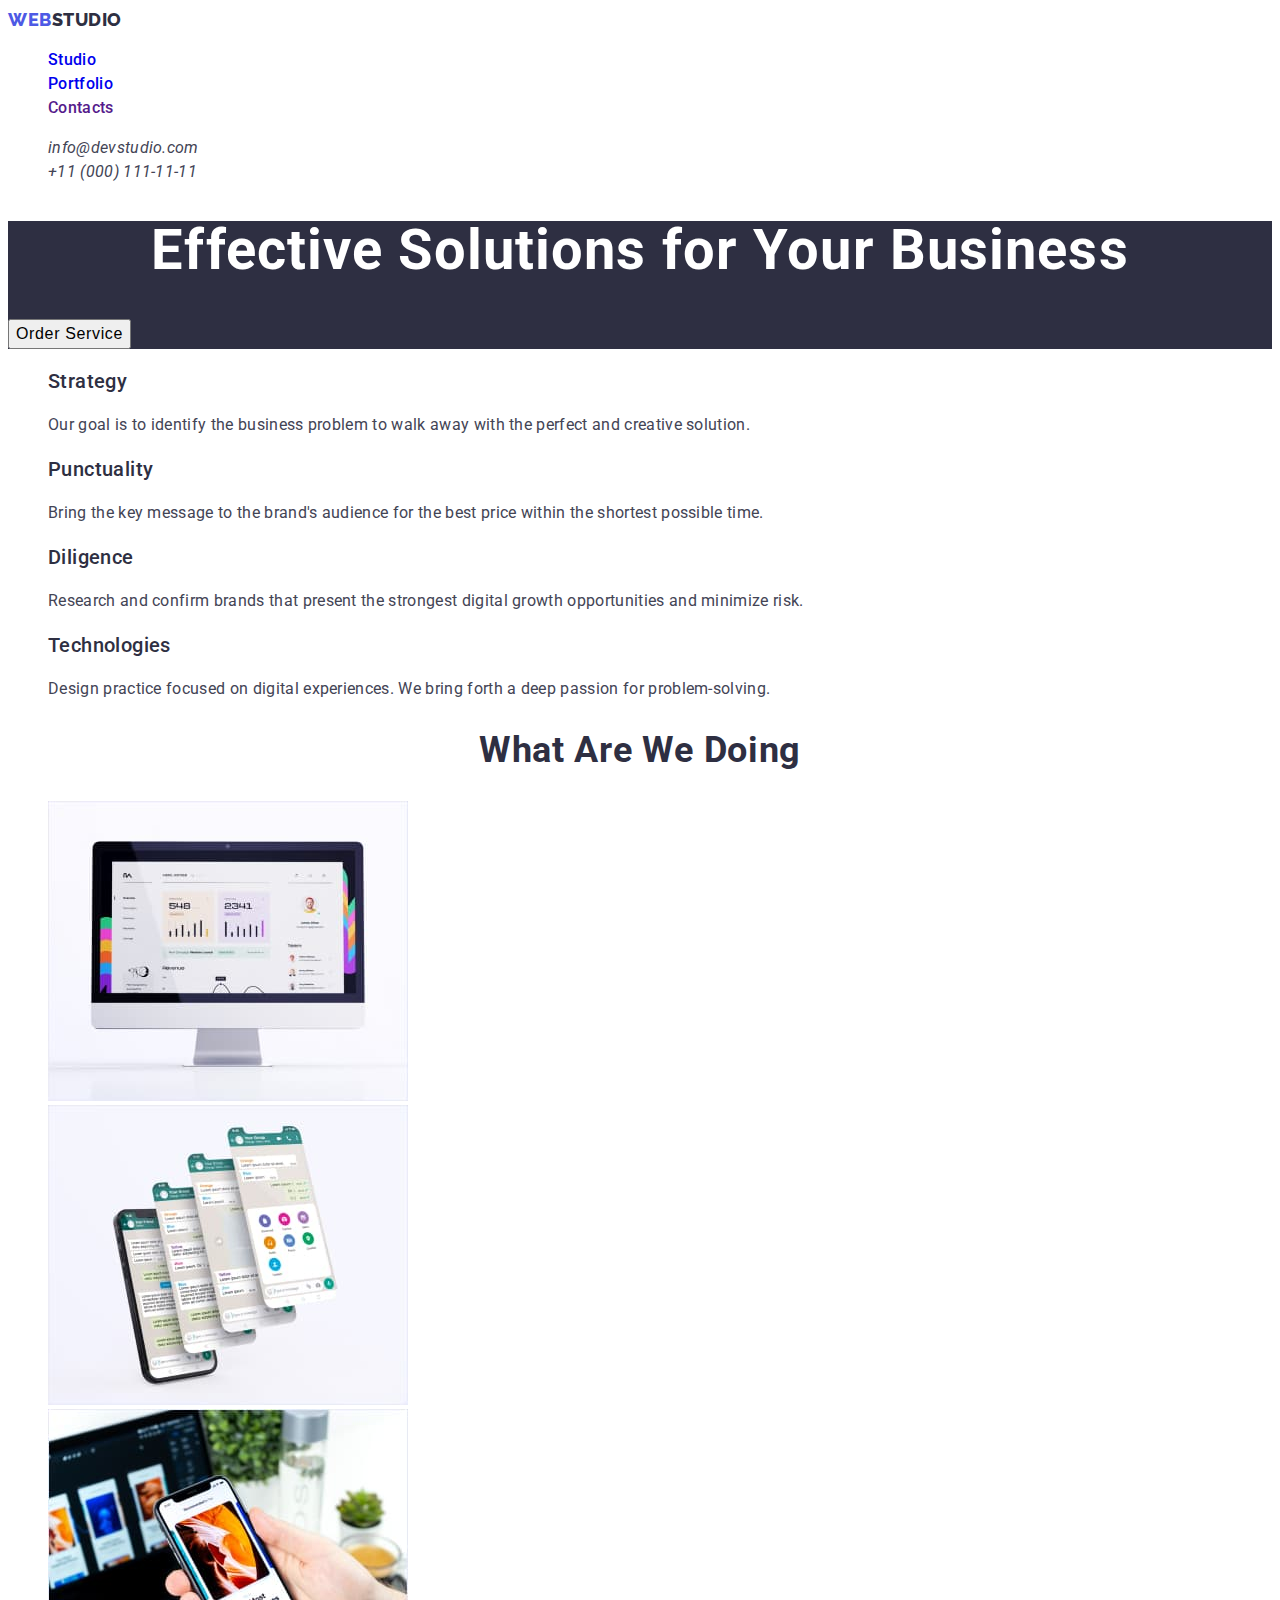
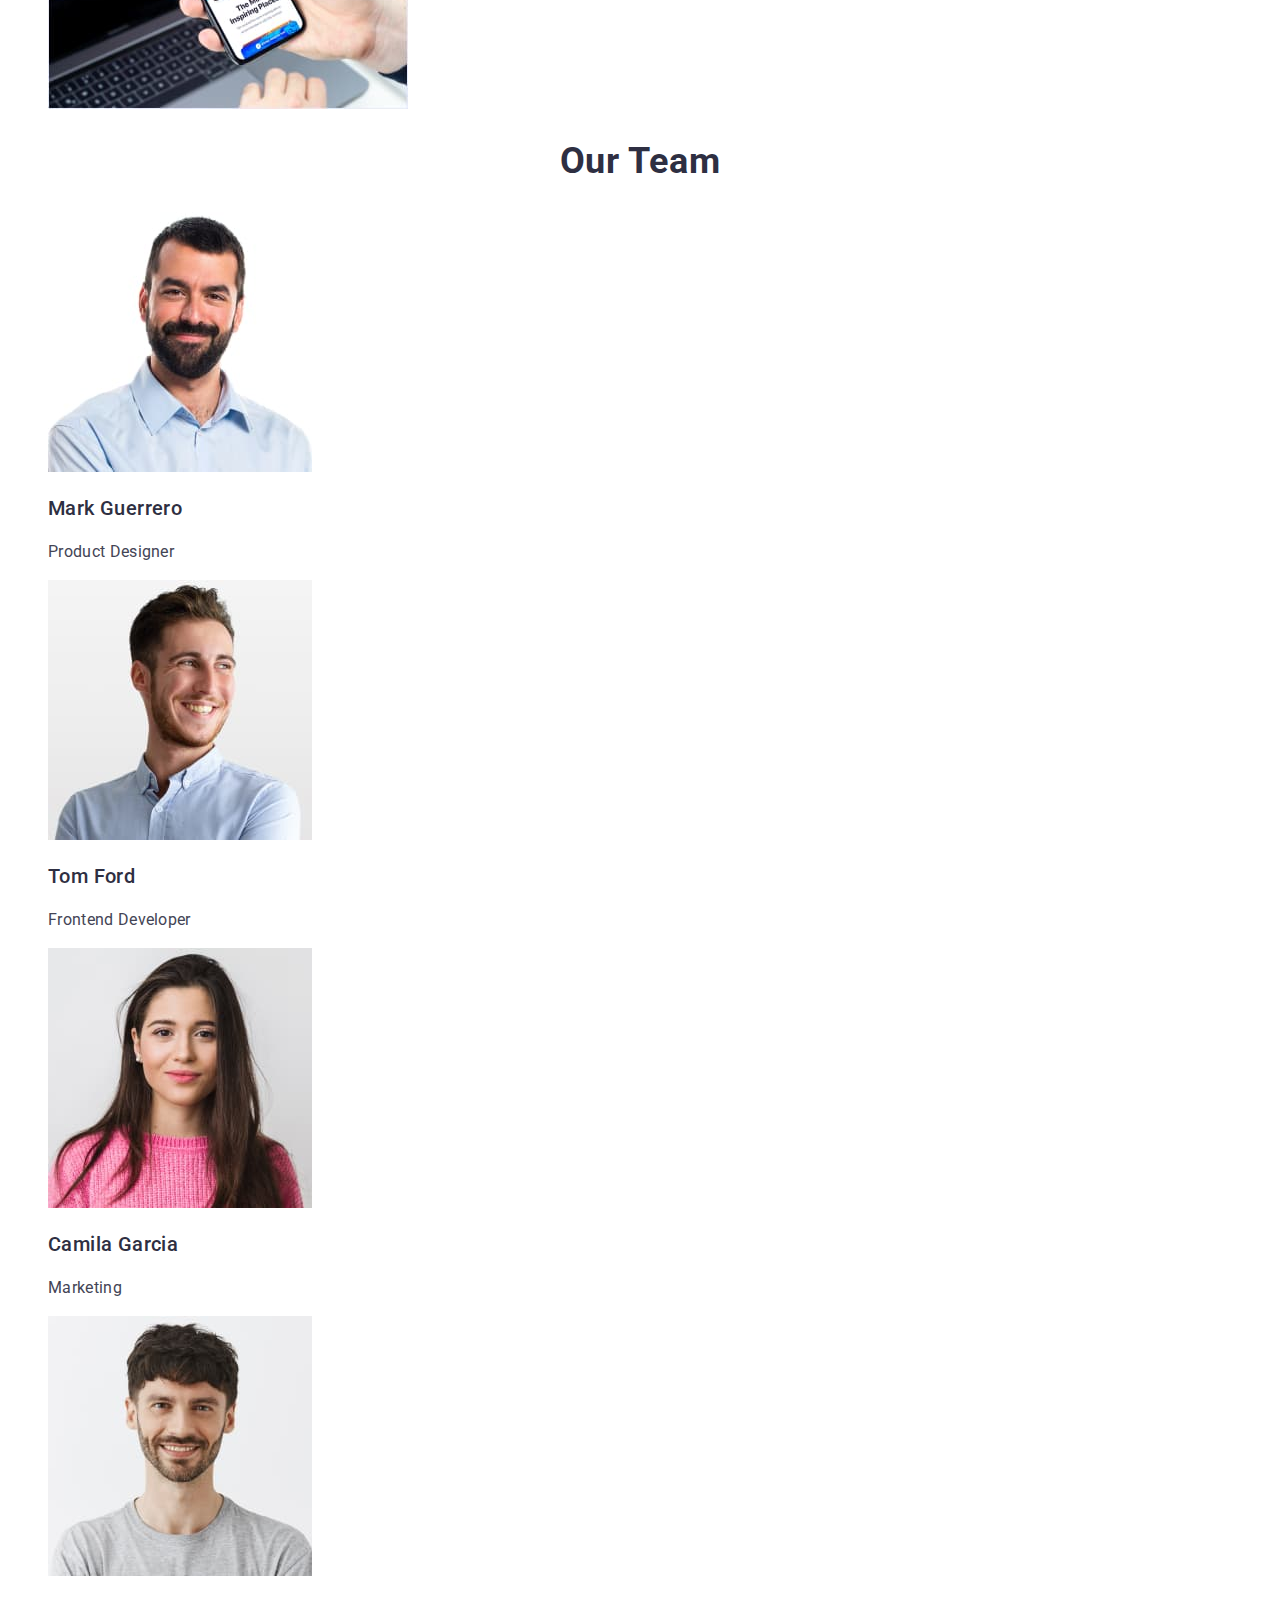
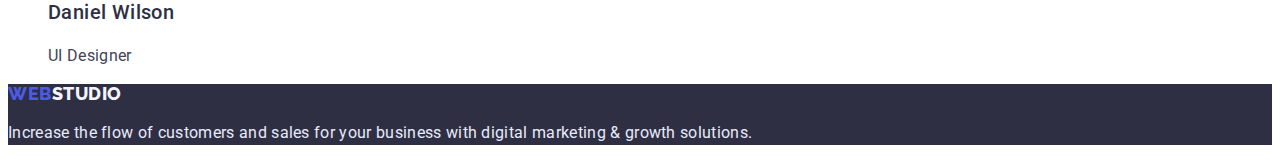
<file: index.html>
<!DOCTYPE html>
<html lang="en">
<head>
    <meta charset="UTF-8">
    <meta http-equiv="X-UA-Compatible" content="IE=edge">
    <meta name="viewport" content="width=device-width, initial-scale=1.0">
    <title>Business solutions</title>
    <link rel="preconnect" href="https://fonts.googleapis.com">
    <link rel="preconnect" href="https://fonts.gstatic.com" crossorigin>
    <link href="https://fonts.googleapis.com/css2?family=Raleway:wght@800&family=Roboto:wght@400;500;700;900&display=swap" rel="stylesheet">
    <link rel="stylesheet" href="./css/styles.css">
</head>
<body class="body">
    <!-- Head Text -->
    <header class="header">
        <nav class="header-navigation">
        <a href="./index.html" class="logo-1 link">Web<span class="logo-2 link">Studio</span></a>
        <ul class=" header-list list">
            <li class="header-item"><a href="./index.html" class="header-link link">Studio</a></li>
            <li class="header-item"><a href="./portfolio.html" class="header-link link">Portfolio</a></li>
            <li class="header-item"><a href="" class="header-link link">Contacts</a></li>
        </ul>
        </nav>
        <address class="contact">
            <ul class="list">
                <li><a href="mailto:info@devstudio.com" class="contact-mail link">info@devstudio.com</a></li>
                <li><a href="tel:+110001111111" class="contact-tel link">+11 (000) 111-11-11</a></li>
            </ul>
        </address>
    </header>
    <!-- Main -->
    <main>
        <section class="hero" id="hero">
            <h1 class="hero-head">Effective Solutions for Your Business</h1>
            <button type="button" class="hero-btn">Order Service</button>
        </section>
        <section>
            <h2 class="main-head2 visually-hidden">Quality</h2>
            <ul class="list">
                <li>
                    <h3 class="main-head3">Strategy</h3>
                    <p class="main-text">
                        Our goal is to identify the business problem to walk away with the perfect and creative solution.
                    </p>
                </li>
                <li>
                    <h3 class="main-head3">Punctuality</h3>
                    <p class="main-text">
                        Bring the key message to the brand's audience for the best price within the shortest possible time.
                    </p>
                </li>
                <li>
                    <h3 class="main-head3">Diligence</h3>
                    <p class="main-text">
                        Research and confirm brands that present the strongest digital growth opportunities and minimize risk.
                    </p>
                </li>
                <li>
                    <h3 class="main-head3">Technologies</h3>
                    <p class="main-text">
                        Design practice focused on digital experiences. We bring forth a deep passion for problem-solving.
                    </p>
                </li>
            </ul>
        </section>
        
            <!-- What do we do -->
            <section>
                <h2 class="main-head2">What are we doing</h2>
                <ul class="list">
                    <li>
                        <img src="./images/img1.jpg" alt="computer" width="360">
                    </li>
                    <li>
                        <img src="./images/img2.jpg" alt="app" width="360">
                    </li>
                    <li>
                        <img src="./images/img3.jpg" alt="telephone" width="360">
                    </li>
                </ul>
            </section>
            <!-- Our Team -->
            <section>
                <h2 class="main-head2">Our Team</h2>
                <ul class="list">
                    <li>
                        <img src="./images/em1.jpg" alt="1st-employee" width="264">
                        <h3 class="main-head3">Mark Guerrero</h3>
                        <p class="main-text">Product Designer</p>
                    </li>
                    <li>
                        <img src="./images/em2.jpg" alt="2nd-employee" width="264">
                        <h3 class="main-head3">Tom Ford</h3>
                        <p class="main-text">Frontend Developer</p>
                    </li>
                    <li>
                        <img src="./images/em3.jpg" alt="3rd-employee" width="264">
                        <h3 class="main-head3">Camila Garcia</h3>
                        <p class="main-text">Marketing</p>
                    </li>
                    <li>
                        <img src="./images/em4.jpg" alt="4th-employee" width="264">
                        <h3 class="main-head3">Daniel Wilson</h3>
                        <p class="main-text">UI Designer</p>
                    </li>
                </ul>
            </section>
    </main>
    <!--footer-->
    <footer class="footer-box" id="footer">
        <a href="./index.html" class="footer-logo link">Web<span class="footer-logo-2 link">Studio</span></a>
        <p class="footer-text">Increase the flow of customers and sales for your business with digital marketing & growth solutions.</p>
    </footer>
</body>
</html>
</file>
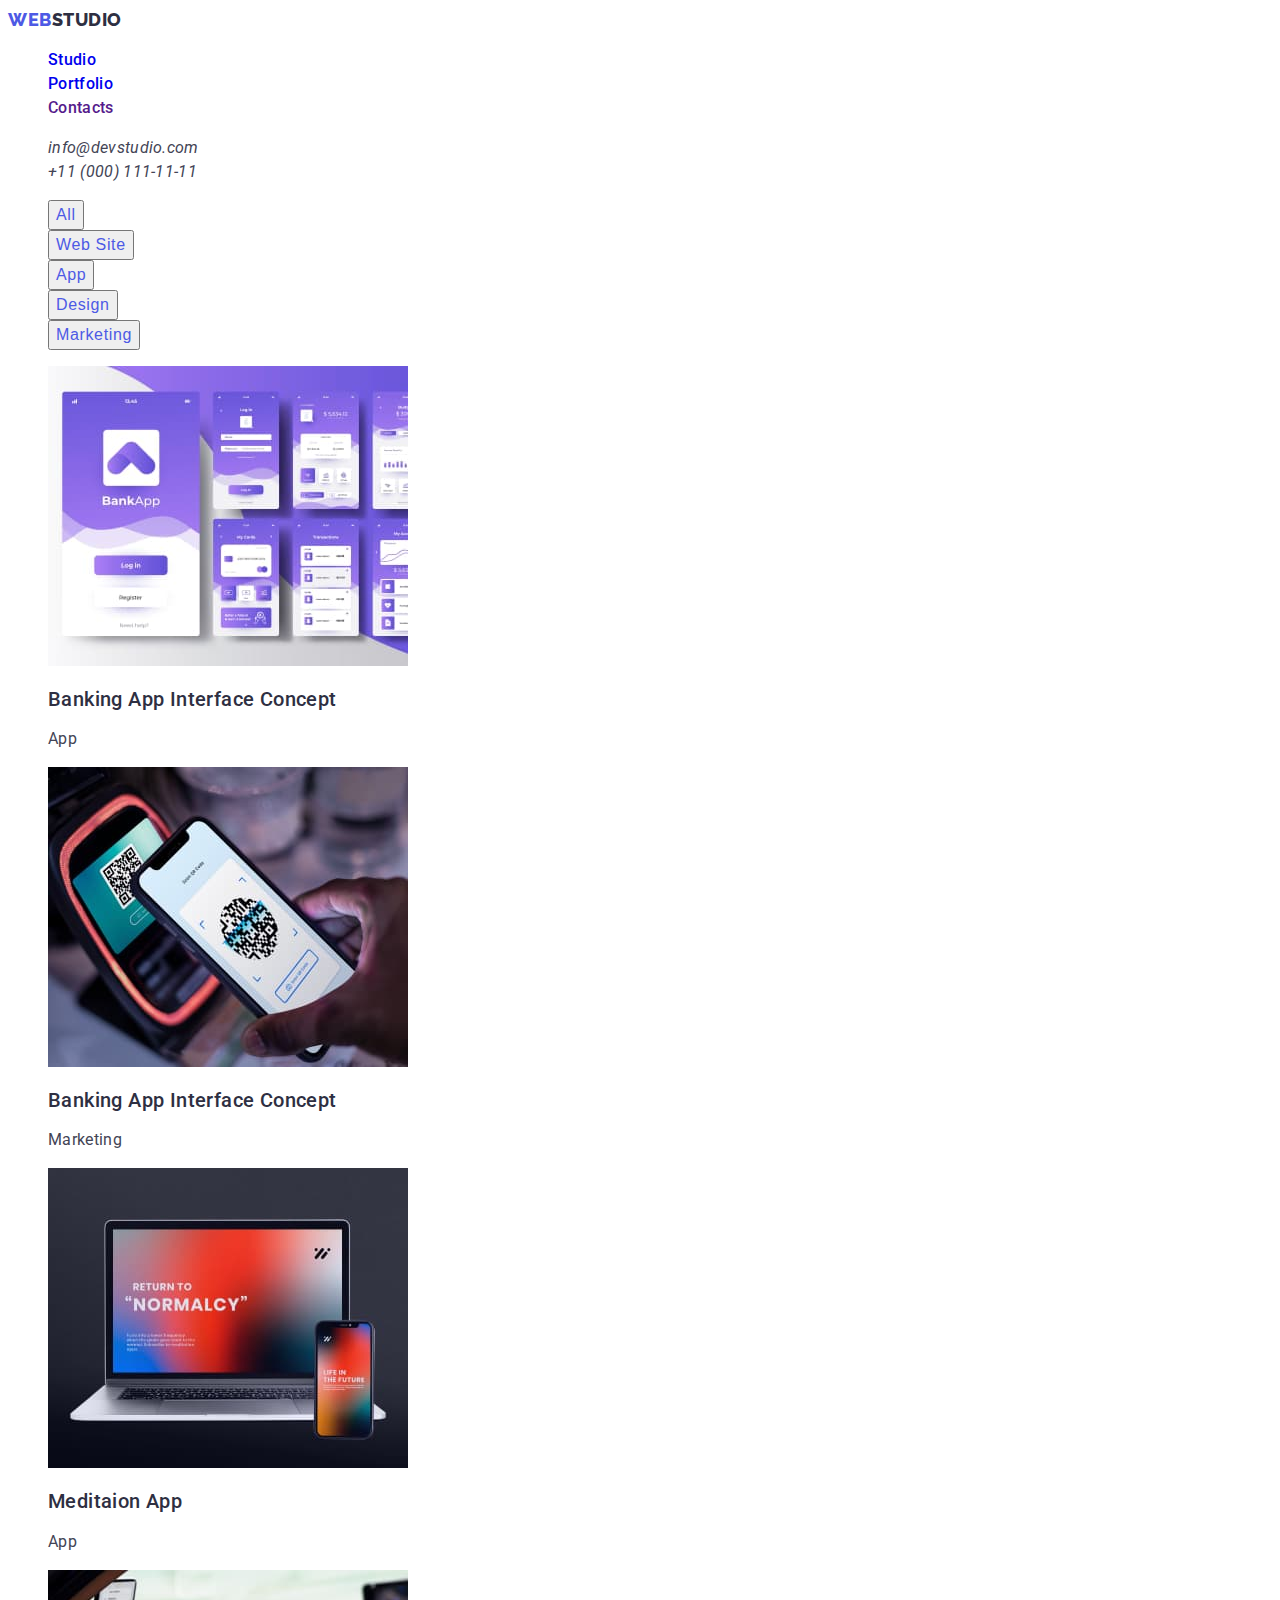
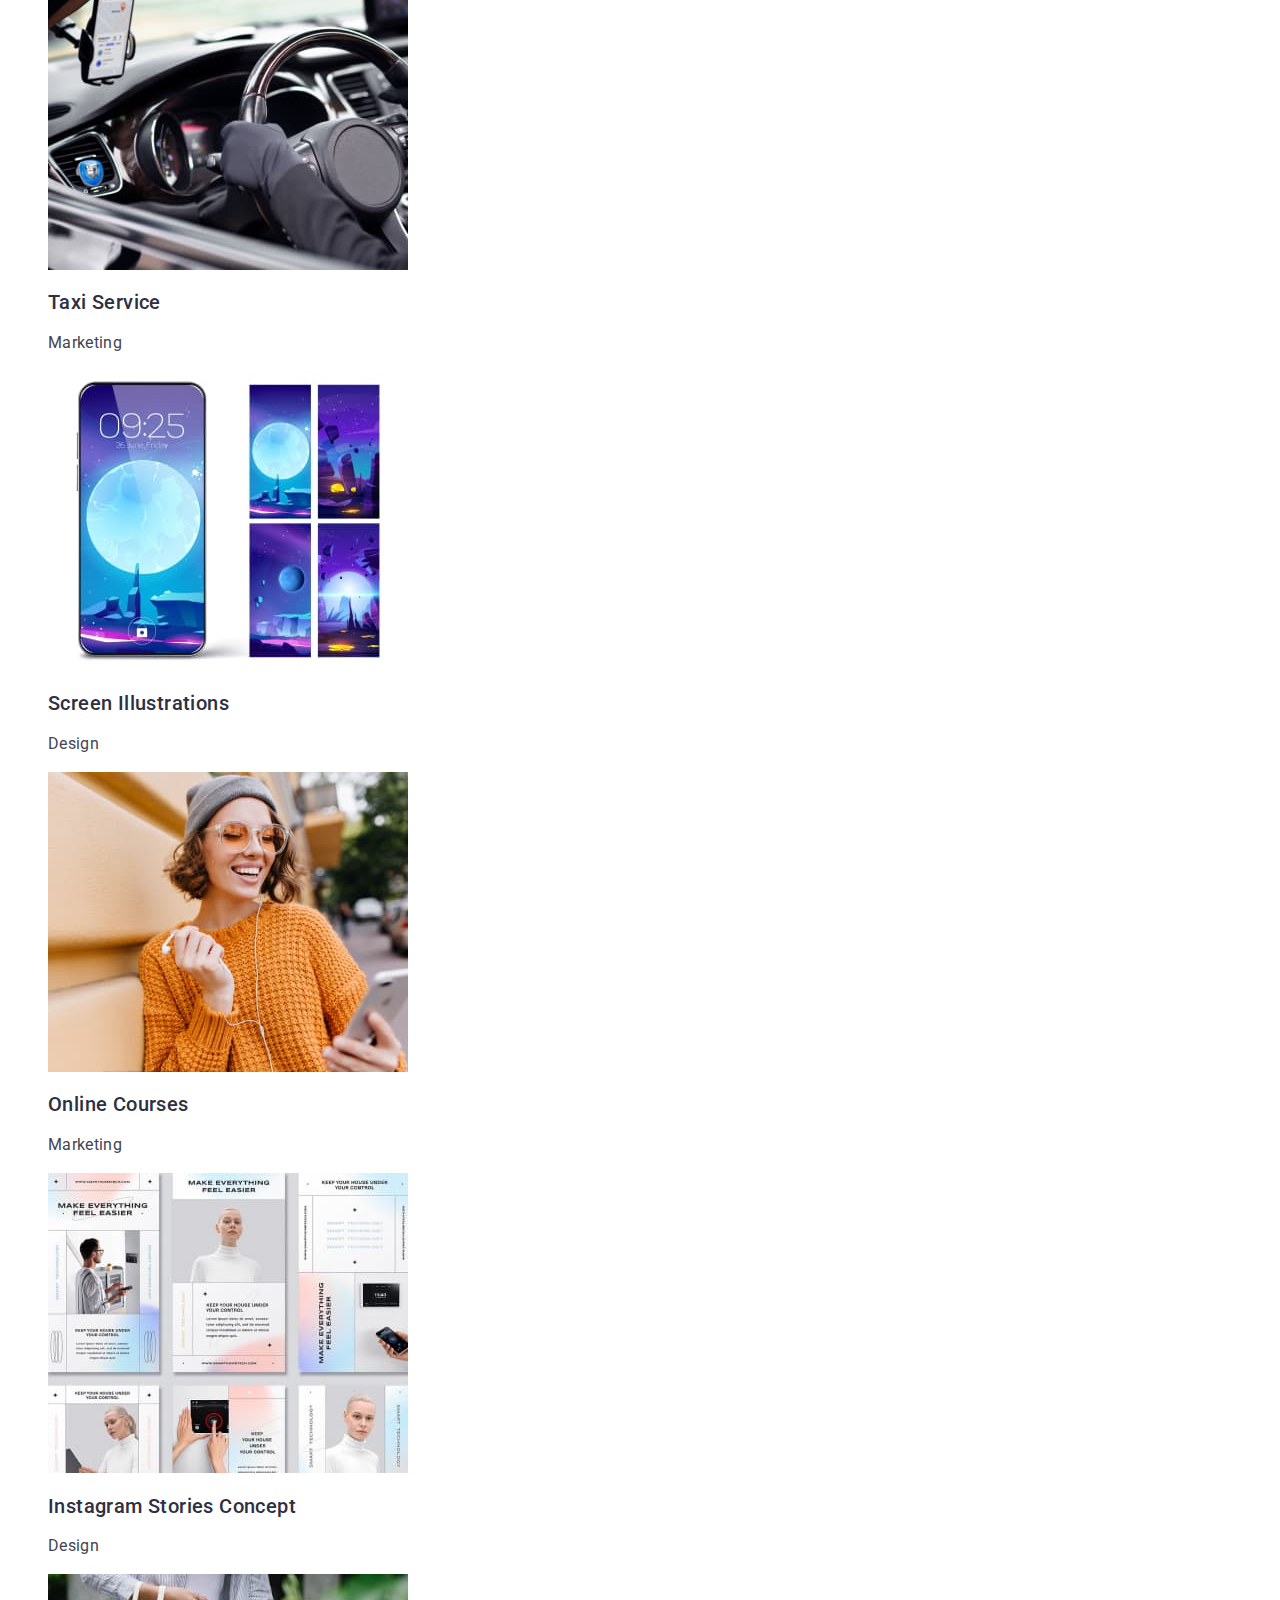
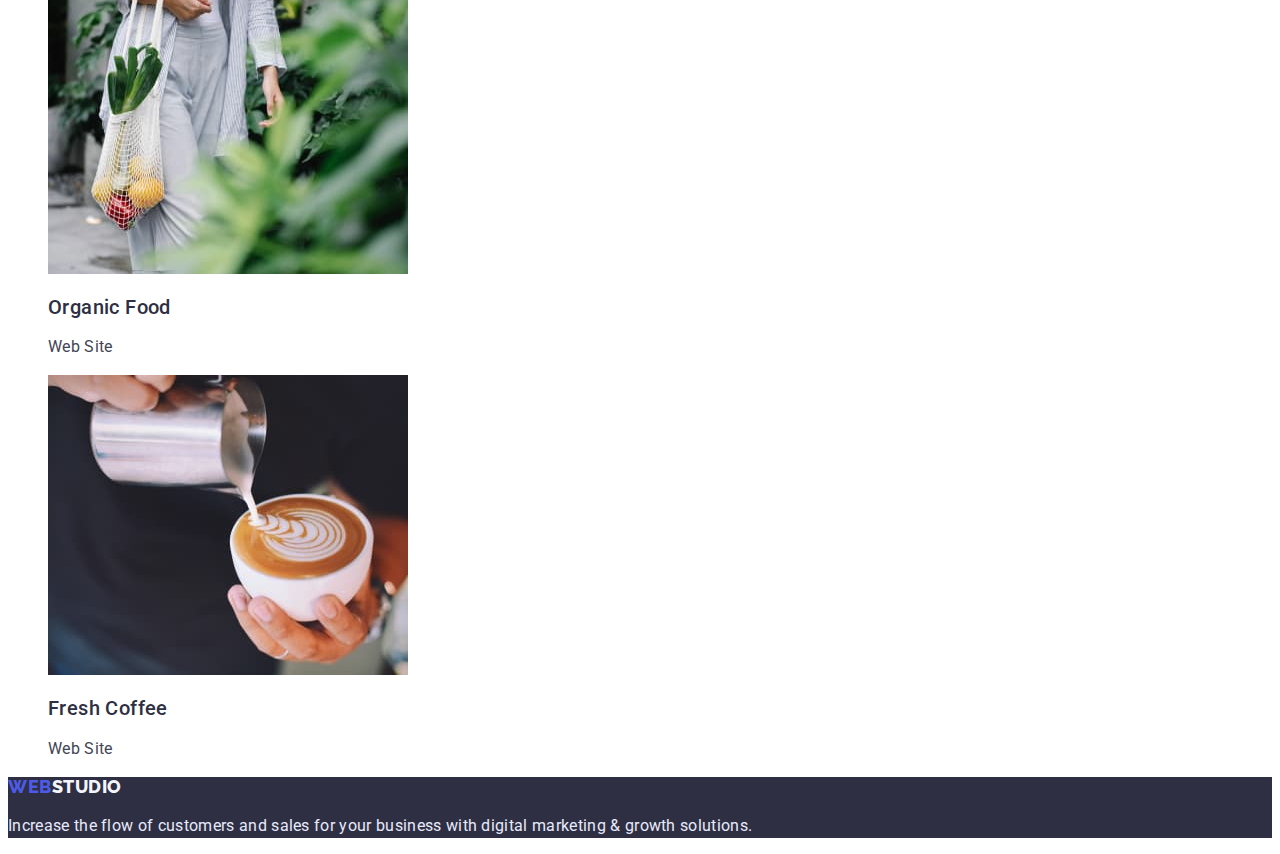
<file: portfolio.html>
<!DOCTYPE html>
<html lang="en">
<head>
    <meta charset="UTF-8">
    <meta http-equiv="X-UA-Compatible" content="IE=edge">
    <meta name="viewport" content="width=device-width, initial-scale=1.0">
    <title>Portfolio</title>
    <link rel="preconnect" href="https://fonts.googleapis.com">
    <link rel="preconnect" href="https://fonts.gstatic.com" crossorigin>
    <link href="https://fonts.googleapis.com/css2?family=Raleway:wght@800&family=Roboto:wght@400;500;700;900&display=swap" rel="stylesheet">
    <link rel="stylesheet" href="./css/styles.css">
</head>
<body class="body">
    <header class="header">
        <nav class="header-navigation">
        <a href="./portfolio.html" class="logo-1 link">Web<span class="logo-2 link">Studio</span></a>
        <ul class="header-list list">
            <li class="header-item"><a href="./index.html" class="header-link link">Studio</a></li>
            <li class="header-item"><a href="./portfolio.html" class="header-link link">Portfolio</a></li>
            <li class="header-item"><a href="" class="header-link link">Contacts</a></li>
        </ul>
        </nav>
        <address>
            <ul class="list">
                <li><a href="mailto:info@devstudio.com" class="contact-mail link">info@devstudio.com</a></li>
                <li><a href="tel:+110001111111" class="contact-tel link">+11 (000) 111-11-11</a></li>
            </ul>
        </address>
    </header>
    <main>
        <!-- section1 -->
        <section class="port-sec">
            <h1 class="port-sec-h1 visually-hidden">Portfolio</h1>
            <ul class="port-sec-list list">
                <li class="port-sec-item"><button type="button" class="sec-btn">All</button></li>
                <li class="port-sec-item"><button type="button" class="sec-btn">Web Site</button></li>
                <li class="port-sec-item"><button type="button" class="sec-btn">App</button></li>
                <li class="port-sec-item"><button type="button" class="sec-btn">Design</button></li>
                <li class="port-sec-item"><button type="button" class="sec-btn">Marketing</button></li>
            </ul>
        </section>
       <!-- /section1 -->

       <!-- section2 -->
       <section class="section2">
            <ul class="section2-list list">
                <li class="section2-item">
                    <img src="./images/p1.jpg" alt="pic1" width="360">
                    <h2 class="section2-h">Banking App Interface Concept</h2>
                    <p class="section2-p">App</p>
                </li>
                <li class="section2-item">
                    <img src="./images/p2.jpg" alt="pic2" width="360">
                    <h2 class="section2-h">Banking App Interface Concept</h2>
                    <p class="section2-p">Marketing</p>
                </li>
                <li class="section2-item">
                    <img src="./images/p3.jpg" alt="pic3" width="360">
                    <h2 class="section2-h">Meditaion App</h2>
                    <p class="section2-p">App</p>
                </li>
                <li class="section2-item">
                    <img src="./images/p4.jpg" alt="pic4" width="360">
                    <h2 class="section2-h">Taxi Service</h2>
                    <p class="section2-p">Marketing</p>
                </li>
                <li class="section2-item">
                    <img src="./images/p5.jpg" alt="pic5" width="360">
                    <h2 class="section2-h">Screen Illustrations</h2>
                    <p class="section2-p">Design</p>
                </li>
                <li class="section2-item">
                    <img src="./images/p6.jpg" alt="pic6" width="360">
                    <h2 class="section2-h">Online Courses</h2>
                    <p class="section2-p">Marketing</p>
                </li>
                <li class="section2-item">
                    <img src="./images/p7.jpg" alt="pic7" width="360">
                    <h2 class="section2-h">Instagram Stories Concept</h2>
                    <p class="section2-p">Design</p>
                </li>
                <li class="section2-item">
                    <img src="./images/p8.jpg" alt="pic8" width="360">
                    <h2 class="section2-h">Organic Food</h2>
                    <p class="section2-p">Web Site</p>
                </li>
                <li class="section2-item">
                    <img src="./images/p9.jpg" alt="pic9" width="360">
                    <h2 class="section2-h">Fresh Coffee</h2>
                    <p class="section2-p">Web Site</p>
                </li>
            </ul>
       </section>
       <!-- /section2  -->
    </main>
    <!-- footer -->
   <footer class="footer-box" id="footer">
    <a href="./portfolio.html" class="footer-logo link">Web<span class="footer-logo-2 link">Studio</span></a>
    <p class="footer-text">Increase the flow of customers and sales for your business with digital marketing & growth solutions.</p>
   </footer> 
   <!-- /footer -->
</body>
</html>
</file>
<file: css/styles.css>
:root {
   --main-head-color: #2E2F42;
   --contact-color: #434455;
   --accent-color: #404BBF;
}

.body {
    font-family: "Roboto", "sans-serif" ;
}

.list {
    list-style: none;
}

.link {
    text-decoration: none;
}

.visually-hidden {
    position: absolute;
    width: 1px;
    height: 1px;
    margin: -1px;
    border: 0;
    padding: 0;
    
    white-space: nowrap;
    clip-path: inset(100%);
    clip: rect(0 0 0 0);
    overflow: hidden;
  }



/* Head text */
.header {
}
.header-navigation {
}
.logo-1 {
    font-family: 'Raleway', "sans-serif";
    font-style: normal;
    font-weight: 800;
    font-size: 18px;
    line-height: 1.33;
    display: flex;
    align-items: center;
    letter-spacing: 0.03em;
    text-transform: uppercase;
    color: #4D5AE5;
}
.logo-2 {
    font-family: 'Raleway', "sans-serif";
    font-style: normal;
    font-weight: 800;
    font-size: 18px;
    line-height: 1.33;
    display: flex;
    align-items: center;
    letter-spacing: 0.03em;
    text-transform: uppercase;
    color: #2E2F42;
}
.header-list{

}

.header-item {
    font-weight: 500;
    font-size: 16px;
    line-height: 1.5;
    letter-spacing: 0.02em;
    color: var(--main-head-color);
}
.header-link {
}
.header-link:hover,
.header-link:focus {
    color: var(--accent-color);
}
.contact {

}
.contact-mail {
    font-weight: 400;
    font-size: 16px;
    line-height: 1.5;
    letter-spacing: 0.02em;
    color: var(--contact-color);
}
.contact-mail:hover,
.contact-mail:focus {
    color: var(--accent-color);
}
.contact-tel {
    font-weight: 400;
    font-size: 16px;
    line-height: 1.5;
    letter-spacing: 0.02em;
    color: var(--contact-color);
}
.contact-tel:hover,
.contact-tel:focus {
    color: var(--accent-color);
}
/* /Head Text */


/* Hero */
#hero {
    background-color: var(--main-head-color);
}
.hero-head {
    font-weight: 700;
    font-size: 56px;
    line-height: 1.07;
    text-align: center;
    letter-spacing: 0.02em;

    color: #FFFFFF;
}
.hero-btn {
    font-weight: 500;
    font-size: 16px;
    line-height: 1.5;
    display: flex;
    align-items: center;
    letter-spacing: 0.04em;
    cursor: pointer;

/* color: #FFFFFF; */
}   

.hero-btn:hover,
.hero-btn:focus {
    background: var(--accent-color);
    color: #FFFFFF;
}

.main-head3 {
    font-weight: 500;
    font-size: 20px;
    line-height: 1.2;
    letter-spacing: 0.02em;
    color: var(--main-head-color);
}

.main-text {
    font-weight: 400;
    font-size: 16px;
    line-height: 1.5;
    letter-spacing: 0.02em;
    color: var(--contact-color);
}
/* /Hero */

/* What do we do */

.main-head2 {
    font-weight: 700;
    font-size: 36px;
    line-height: 1.11;
    text-align: center;
    letter-spacing: 0.02em;
    text-transform: capitalize;
    color: var(--main-head-color);
}
/* /What do we do */

/* port-sec */


.port-sec-list{}

.port-sec-item {
}
.sec-btn {
    font-weight: 500;
    font-size: 16px;
    line-height: 1.5;
    display: flex;
    align-items: center;
    text-align: center;
    letter-spacing: 0.04em;
    color: #4D5AE5;
    cursor: pointer;
}

.sec-btn:hover,
.sec-btn:focus {
    background: white;
    color: #4D5AE5;
}

/* /port-sec */

/* sec2 */

.section2 {
}
.section2-list {
}

.section2-item {
}
.section2-h {
    font-weight: 500;
    font-size: 20px;
    line-height: 1.2;
    letter-spacing: 0.02em;
    color: var(--main-head-color);
}
.section2-p {
    font-weight: 400;
    font-size: 16px;
    line-height: 1.5;
    letter-spacing: 0.02em;
    color: var(--contact-color);
}

/* /sec2 */

/* footer logo */

.footer-box {
}
.footer-logo {
    font-family: 'Raleway', "sans-serif";
    font-style: normal;
    font-weight: 800;
    font-size: 18px;
    line-height: 1.16;
    display: flex;
    align-items: center;
    letter-spacing: 0.03em;
    text-transform: uppercase;
    color: #4D5AE5;
}
.footer-logo-2 {
    font-family: 'Raleway', "sans-serif";
    font-style: normal;
    font-weight: 800;
    font-size: 18px;
    line-height: 1.16;
    display: flex;
    align-items: center;
    letter-spacing: 0.03em;
    text-transform: uppercase;
    color: #F4F4FD;
}
.footer-text {
    font-weight: 400;
    font-size: 16px;
    line-height: 1.5;
    letter-spacing: 0.02em;
    color: #E7E9FC;
}

#footer {
    background: #2E2F42;
}
/* /footer logo */
</file>
